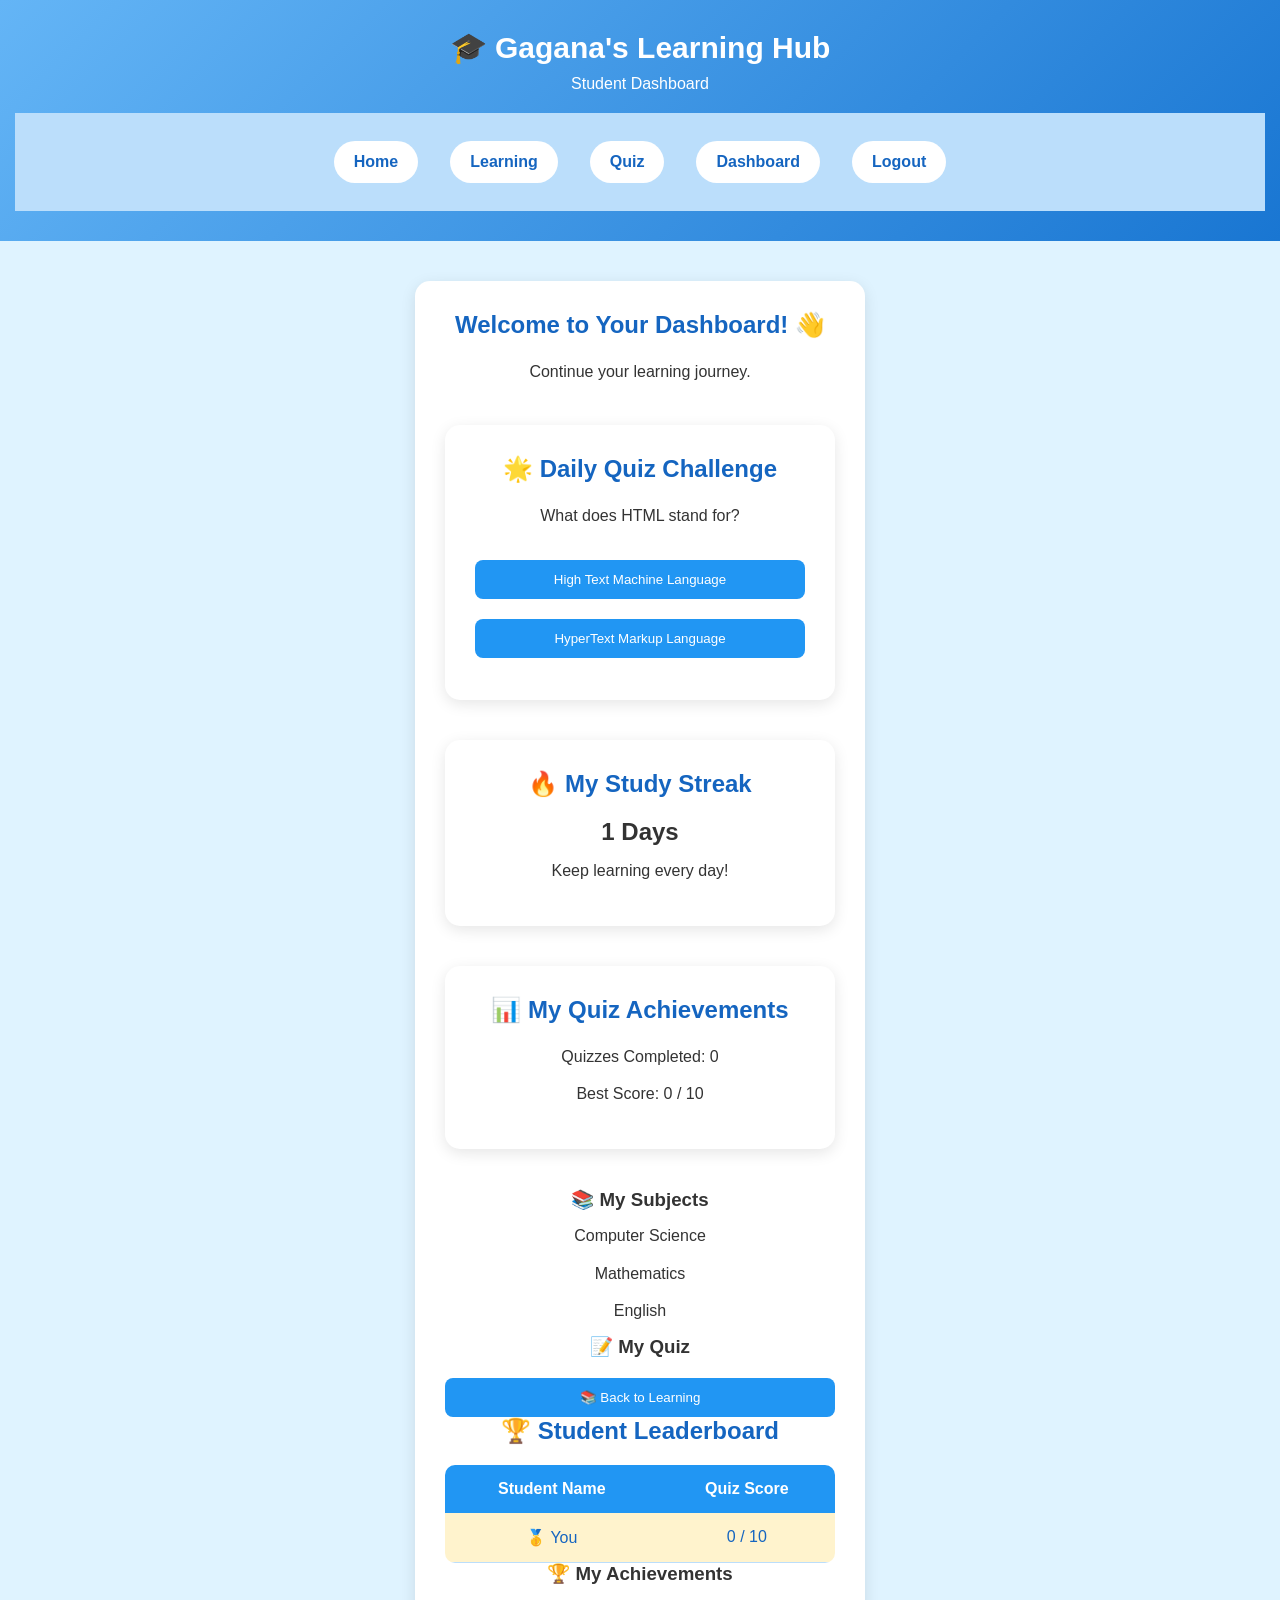
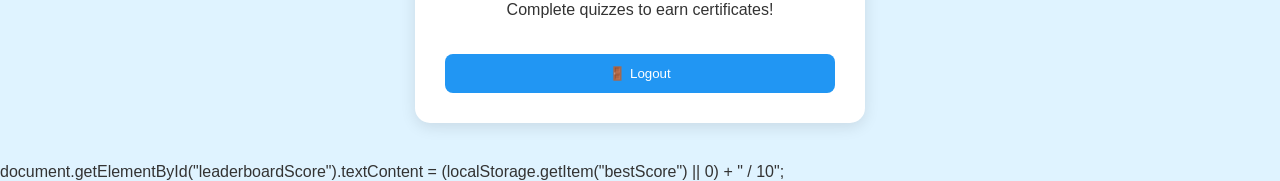
<file: dashboard.html>
<!DOCTYPE html>
<html lang="en">
<head>
    <meta charset="UTF-8">
    <meta name="viewport" content="width=device-width, initial-scale=1.0">
    <title>Student Dashboard</title>
    <link rel="stylesheet" href="style.css">
</head>

<body>

    <header>
    <h1>🎓 Gagana's Learning Hub</h1>
    <p>Student Dashboard</p>

    <nav>
        <a href="index.html">Home</a>
        <a href="learning.html">Learning</a>
        <a href="quiz.html">Quiz</a>
        <a href="dashboard.html">Dashboard</a>
        <a href="index.html">Logout</a>
    </nav>
</header>

    <section class="registration">
        <h2>Welcome to Your Dashboard! 👋</h2>
        <p>Continue your learning journey.</p>
        <div class="registration">
    <h2>🌟 Daily Quiz Challenge</h2>

    <p id="dailyQuestion">
        What does HTML stand for?
    </p>

    <button onclick="checkDailyAnswer('wrong')">
        High Text Machine Language
    </button>

    <button onclick="checkDailyAnswer('correct')">
        HyperText Markup Language
    </button>

    <p id="dailyResult"></p>
</div>
        <div class="registration">
    <h2>🔥 My Study Streak</h2>

    <h1><span id="studyStreak">0</span> Days</h1>

    <p>Keep learning every day!</p>
</div>
        <div class="registration">
    <h2>📊 My Quiz Achievements</h2>

    <p>Quizzes Completed:
        <span id="dashboardQuizCount">0</span>
    </p>

    <p>Best Score:
        <span id="dashboardBestScore">0</span> / 10
    </p>
</div>

        <h3>📚 My Subjects</h3>
        <p>Computer Science</p>
        <p>Mathematics</p>
        <p>English</p>

        <h3>📝 My Quiz</h3>
        <a href="learning.html">
    <button>📚 Back to Learning</button>
</a>
<h2>🏆 Student Leaderboard</h2>

<table class="leaderboard">
    <tr>
        <th>Student Name</th>
        <th>Quiz Score</th>
    </tr>

    <tr>
        <td>🥇 You</td>
        <td id="leaderboardScore">0 / 10</td>
    </tr>
</table>
        <h3>🏆 My Achievements</h3>
        <p>Complete quizzes to earn certificates!</p>

        <a href="index.html">
    <button>🚪 Logout</button>
</a>
    </section>
    document.getElementById("leaderboardScore").textContent =
    (localStorage.getItem("bestScore") || 0) + " / 10";
<script>
    document.getElementById("dashboardQuizCount").textContent =
        localStorage.getItem("quizCount") || 0;

    document.getElementById("dashboardBestScore").textContent =
        localStorage.getItem("bestScore") || 0;
        // Study Streak Tracker

let today = new Date();

let todayDate =
    today.getFullYear() + "-" +
    String(today.getMonth() + 1).padStart(2, "0") + "-" +
    String(today.getDate()).padStart(2, "0");

let lastVisit = localStorage.getItem("lastStudyDate");
let streak = Number(localStorage.getItem("studyStreak")) || 0;

if (lastVisit !== todayDate) {

    if (lastVisit) {
        let previous = new Date(lastVisit + "T00:00:00");
        let current = new Date(todayDate + "T00:00:00");

        let difference = Math.round(
            (current - previous) / (1000 * 60 * 60 * 24)
        );

        if (difference === 1) {
            streak++;
        } else {
            streak = 1;
        }

    } else {
        streak = 1;
    }

    localStorage.setItem("studyStreak", streak);
    localStorage.setItem("lastStudyDate", todayDate);
}

document.getElementById("studyStreak").textContent = streak;
function checkDailyAnswer(answer) {
    let today = new Date().toDateString();

    let completedDate = localStorage.getItem("dailyQuizDate");

    let result = document.getElementById("dailyResult");

    if (completedDate === today) {
        result.textContent = "You have already completed today's challenge!";
        return;
    }

    if (answer === "correct") {
        result.textContent = "🎉 Correct! Excellent work!";
        result.style.color = "green";

        localStorage.setItem("dailyQuizDate", today);
    } else {
        result.textContent = "❌ Incorrect! Try again!";
        result.style.color = "red";
    }
}
</script>
</body>
</html>
</file>
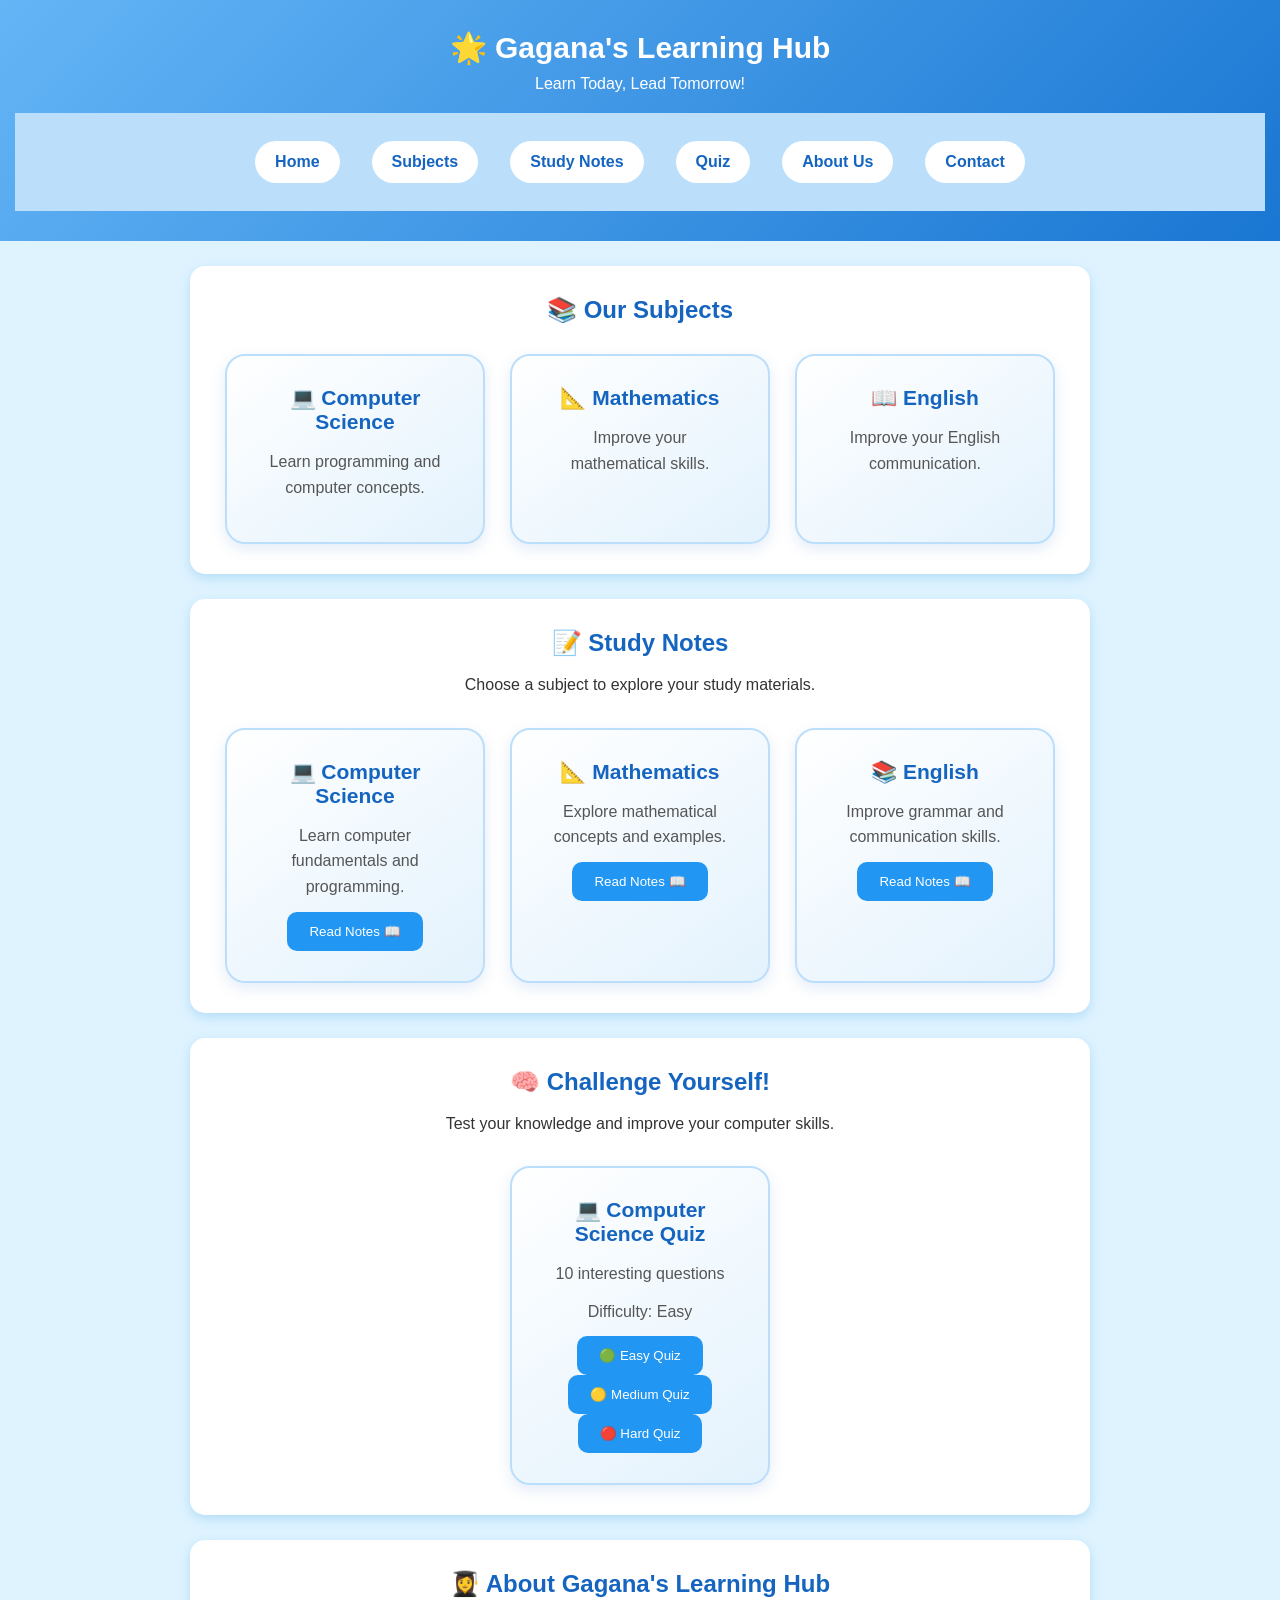
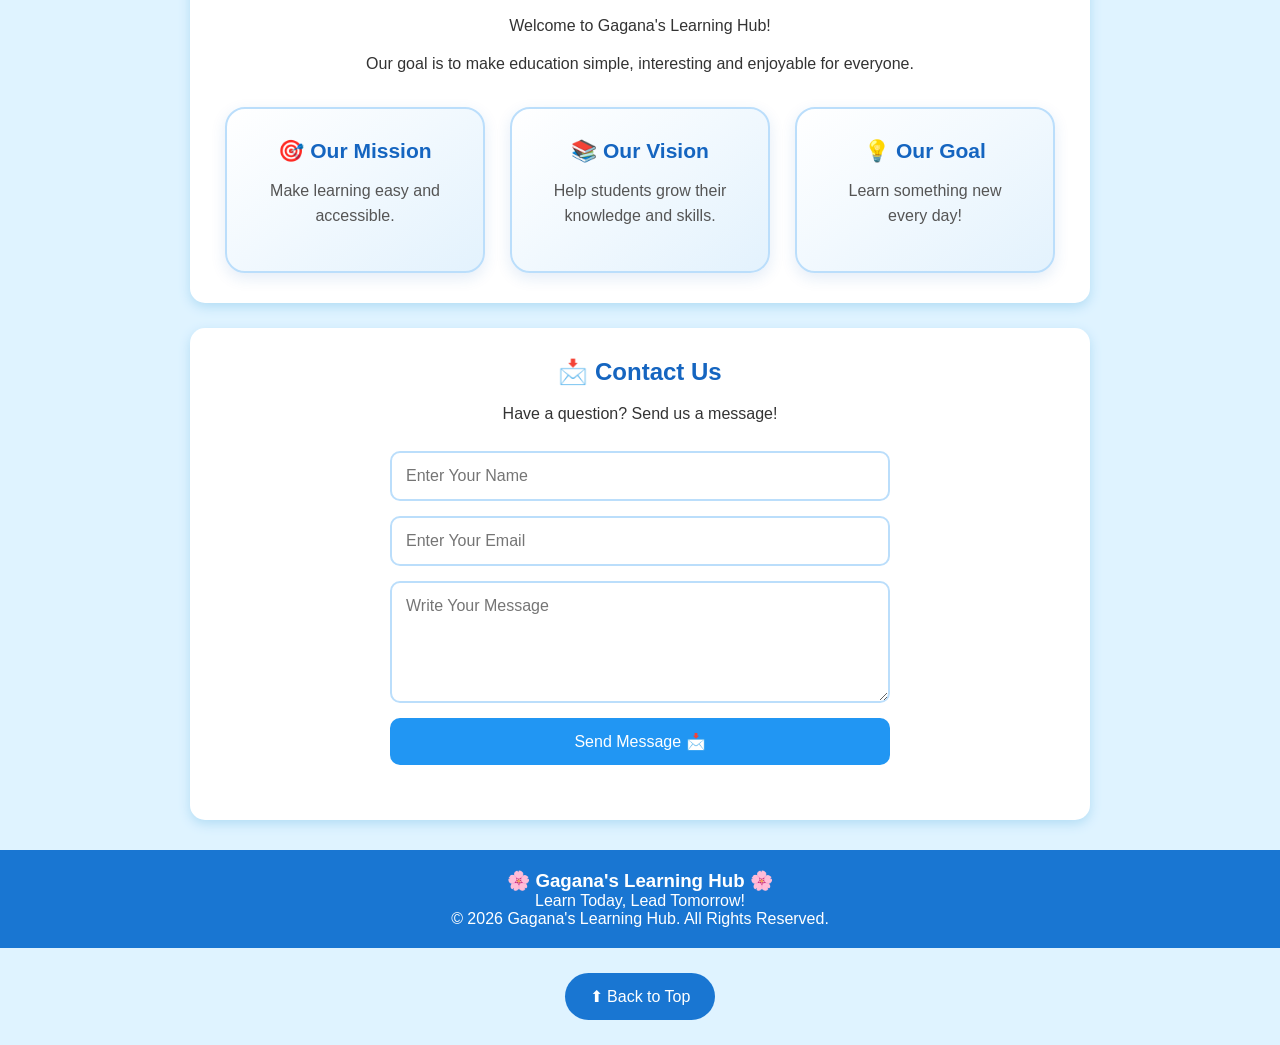
<file: learning.html>
<!DOCTYPE html>
<html lang="en">
<head>
    <meta charset="UTF-8">
    <meta name="viewport" content="width=device-width, initial-scale=1.0">
    <title>Start Learning - Gagana's Learning Hub</title>
    <link rel="stylesheet" href="style.css">
</head>

<body>

    
<header>
    <h1>🌟 Gagana's Learning Hub</h1>
    <p>Learn Today, Lead Tomorrow!</p>

    <nav>
        <a href="index.html">Home</a>
        <a href="#subjects">Subjects</a>
        <a href="#notes">Study Notes</a>
        <a href="#quiz">Quiz</a>
        <a href="#about">About Us</a>
        <a href="#contact">Contact</a>
    </nav>
</header>


    <section id="subjects">
        <h2>📚 Our Subjects</h2>

        <div class="subject-container">
            <div class="subject-card">
                <h3>💻 Computer Science</h3>
                <p>Learn programming and computer concepts.</p>
            </div>

            <div class="subject-card">
                <h3>📐 Mathematics</h3>
                <p>Improve your mathematical skills.</p>
            </div>

            <div class="subject-card">
                <h3>📖 English</h3>
                <p>Improve your English communication.</p>
            </div>
        </div>
    </section>

    
<section id="notes">
    <h2>📝 Study Notes</h2>
    <p>Choose a subject to explore your study materials.</p>

    <div class="subject-container">

        <div class="subject-card">
            <h3>💻 Computer Science</h3>
            <p>Learn computer fundamentals and programming.</p>
            <a href="https://www.w3schools.com/html/"
               target="_blank" rel="noopener noreferrer">
                <button>Read Notes 📖</button>
            </a>
        </div>

        <div class="subject-card">
            <h3>📐 Mathematics</h3>
            <p>Explore mathematical concepts and examples.</p>
            <a href="https://www.khanacademy.org/math"
               target="_blank" rel="noopener noreferrer">
                <button>Read Notes 📖</button>
            </a>
        </div>

        <div class="subject-card">
            <h3>📚 English</h3>
            <p>Improve grammar and communication skills.</p>
            <a href="https://learnenglish.britishcouncil.org/"
               target="_blank" rel="noopener noreferrer">
                <button>Read Notes 📖</button>
            </a>
        </div>

    </div>
</section>


    
<section id="quiz">
    <h2>🧠 Challenge Yourself!</h2>
    <p>Test your knowledge and improve your computer skills.</p>

    <div class="subject-container">
        <div class="subject-card">
            <h3>💻 Computer Science Quiz</h3>
            <p>10 interesting questions</p>
            <p>Difficulty: Easy</p>

            <a href="quiz.html?level=easy">
    <button>🟢 Easy Quiz</button>
</a>

<a href="quiz.html?level=medium">
    <button>🟡 Medium Quiz</button>
</a>

<a href="quiz.html?level=hard">
    <button>🔴 Hard Quiz</button>
</a>
        </div>
    </div>
</section>


    
<section id="about">
    <h2>👩‍🎓 About Gagana's Learning Hub</h2>

    <p>
        Welcome to Gagana's Learning Hub!
    </p>

    <p>
        Our goal is to make education simple,
        interesting and enjoyable for everyone.
    </p>

    <div class="subject-container">

        <div class="subject-card">
            <h3>🎯 Our Mission</h3>
            <p>Make learning easy and accessible.</p>
        </div>

        <div class="subject-card">
            <h3>📚 Our Vision</h3>
            <p>Help students grow their knowledge and skills.</p>
        </div>

        <div class="subject-card">
            <h3>💡 Our Goal</h3>
            <p>Learn something new every day!</p>
        </div>

    </div>
</section>


    
<section id="contact">
    <h2>📩 Contact Us</h2>

    <p>Have a question? Send us a message!</p>

    <form class="contact-form">

        <input type="text"
               placeholder="Enter Your Name"
               required>

        <input type="email"
               placeholder="Enter Your Email"
               required>

        <textarea placeholder="Write Your Message"
                  rows="5"
                  required></textarea>

        <button type="submit">Send Message 📩</button>

    </form>
</section>


    <footer>
        <h3>🌸 Gagana's Learning Hub 🌸</h3>
        <p>Learn Today, Lead Tomorrow!</p>
        <p>© 2026 Gagana's Learning Hub. All Rights Reserved.</p>
    </footer>
<button class="top-button"
        onclick="window.scrollTo({top: 0, behavior: 'smooth'})">
    ⬆ Back to Top
</button>
</body>
</html>
</file>
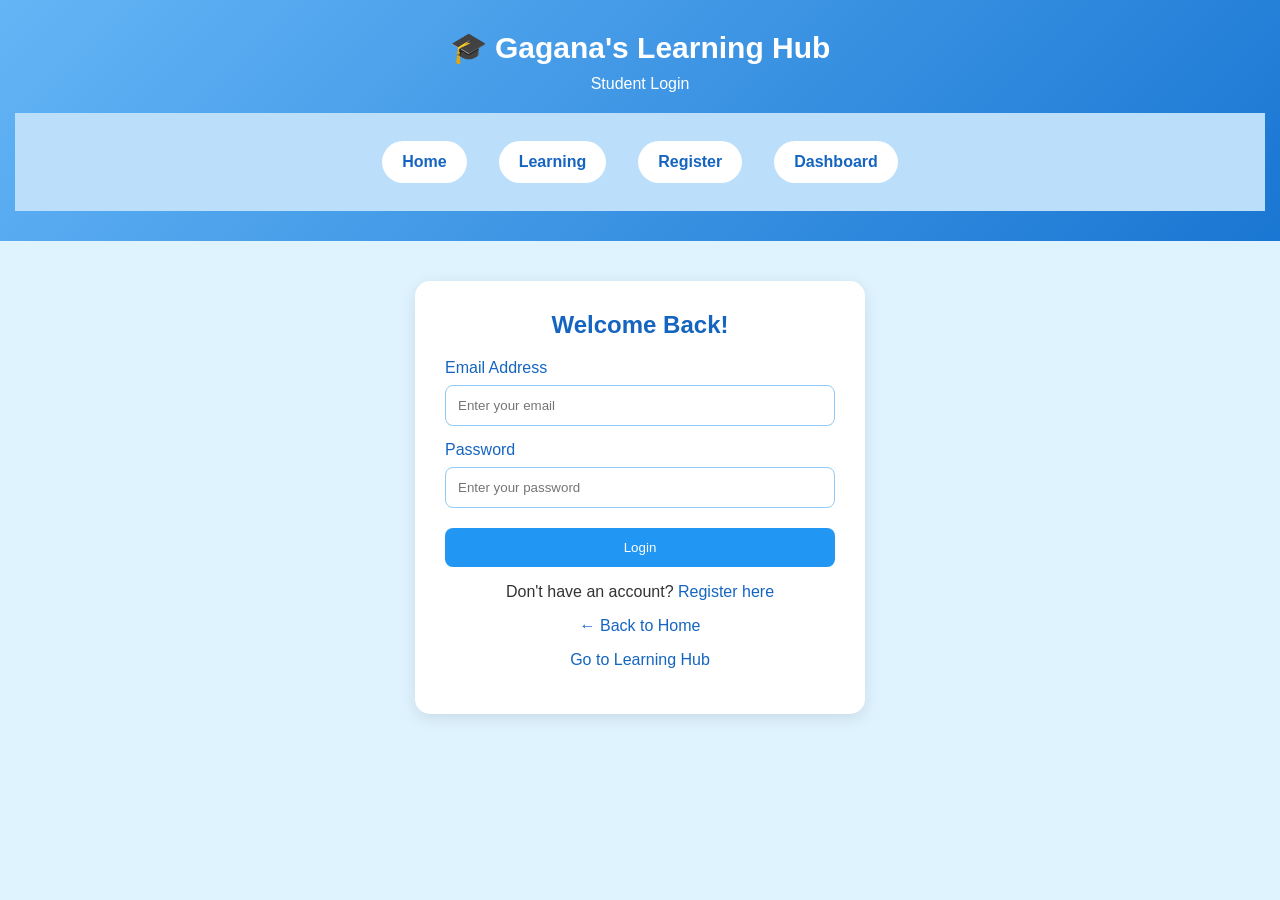
<file: login.html>
<!DOCTYPE html>
<html lang="en">
<head>
    <meta charset="UTF-8">
    <meta name="viewport" content="width=device-width, initial-scale=1.0">
    <title>Student Login - Gagana's Learning Hub</title>
    <link rel="stylesheet" href="style.css">
</head>

<body>

    <header>
    <h1>🎓 Gagana's Learning Hub</h1>
    <p>Student Login</p>

    <nav>
        <a href="index.html">Home</a>
        <a href="learning.html">Learning</a>
        <a href="register.html">Register</a>
        <a href="dashboard.html">Dashboard</a>
    </nav>
</header>

    <section class="registration">
        <h2>Welcome Back!</h2>

        <form id="loginForm">

            <label>Email Address</label>
            <input type="email" id="loginEmail"
                   placeholder="Enter your email" required>

            <label>Password</label>
            <input type="password" id="loginPassword"
                   placeholder="Enter your password" required>

            <button type="submit">Login</button>

        </form>

        <p>Don't have an account?
            <a href="register.html">Register here</a>
        </p>

        <a href="index.html">← Back to Home</a>
        <p>
    <a href="learning.html">Go to Learning Hub</a>
</p>
    </section>
<script>
document.getElementById("loginForm").addEventListener("submit", function(event) {
    event.preventDefault();

    window.location.href = "dashboard.html";
});
</script>
</body>
</html>
</file>
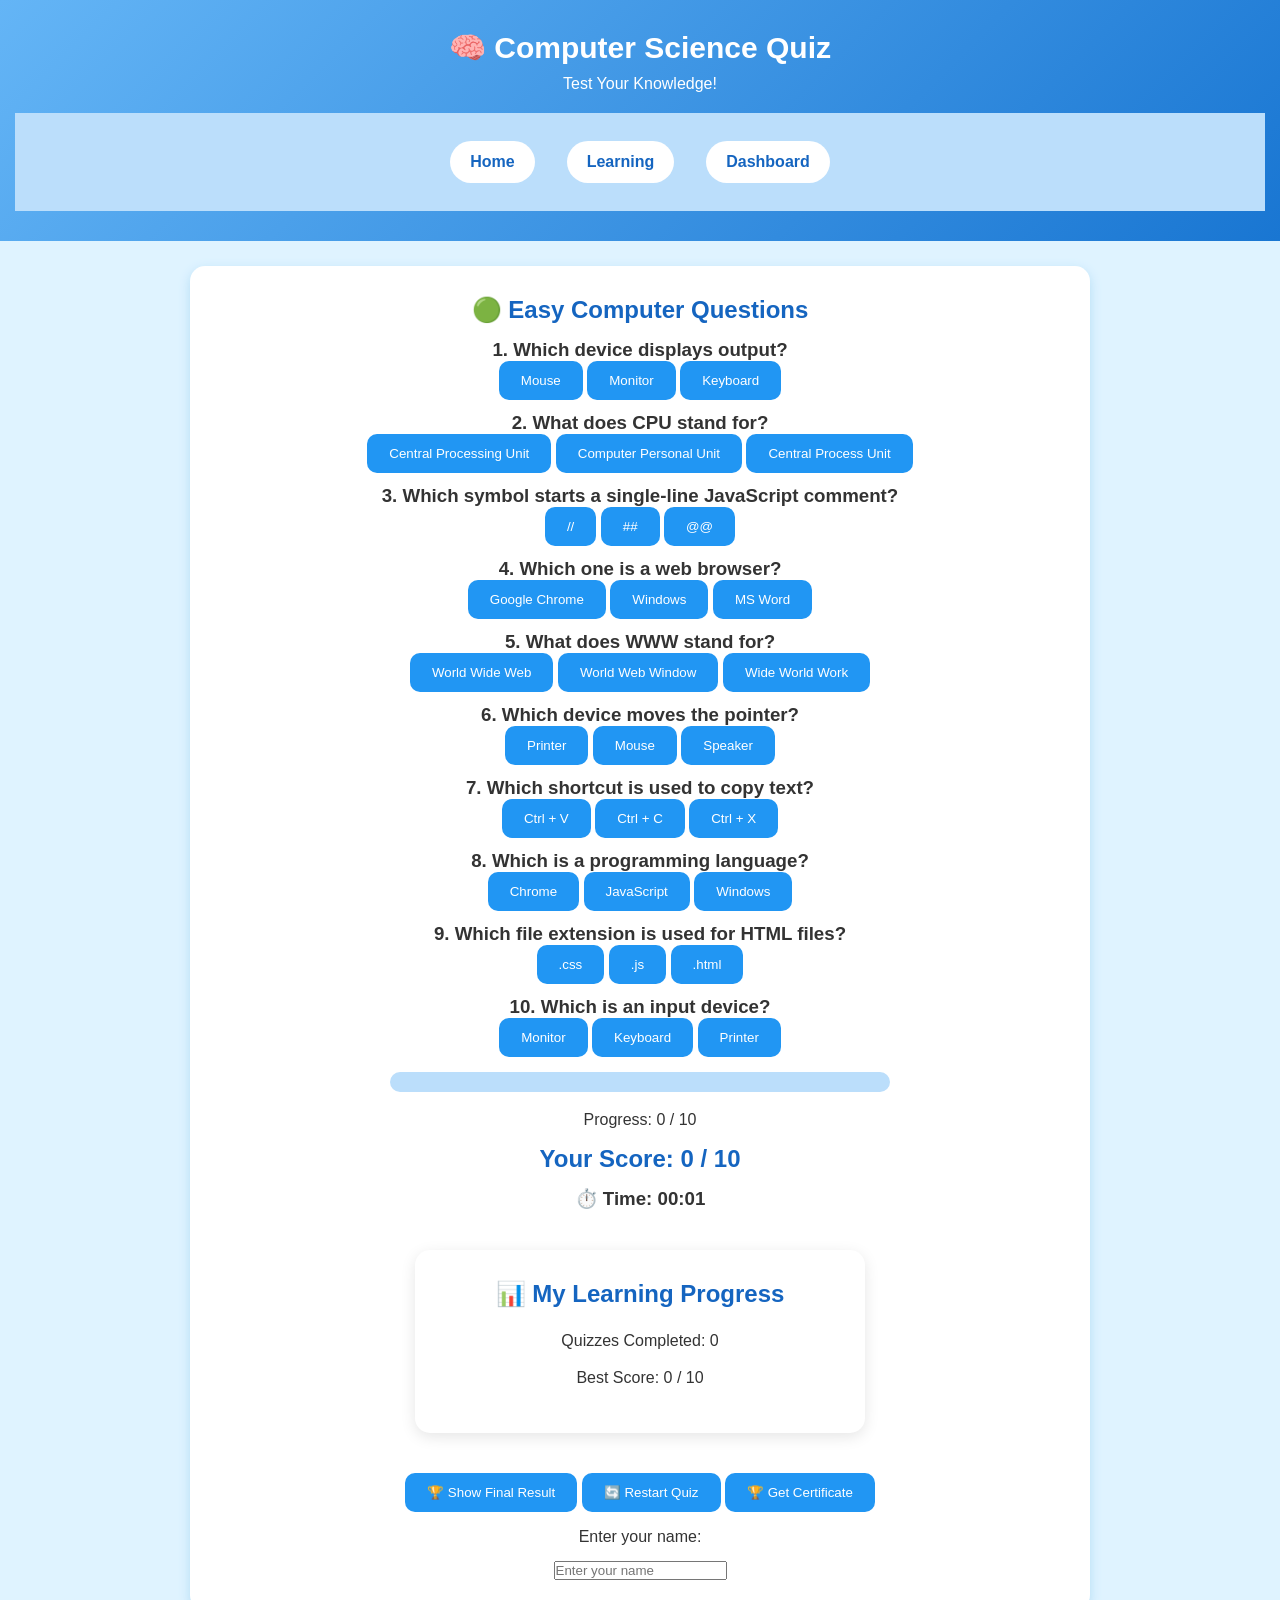
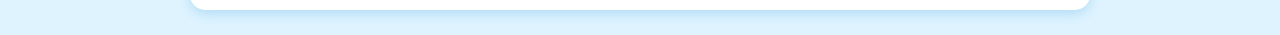
<file: quiz.html>
<!DOCTYPE html>
<html lang="en">
<head>
    <meta charset="UTF-8">
    <meta name="viewport" content="width=device-width, initial-scale=1.0">
    <title>Quiz - Gagana's Learning Hub</title>
    <link rel="stylesheet" href="style.css">
</head>

<body>

    <header>
    <h1>🧠 Computer Science Quiz</h1>
    <p>Test Your Knowledge!</p>

    <nav>
        <a href="index.html">Home</a>
        <a href="learning.html">Learning</a>
        <a href="dashboard.html">Dashboard</a>
    </nav>
</header>

    <section id="quiz">
        <h2 id="difficultyTitle">Easy Computer Questions</h2>

    <div id="questionsContainer"></div>

    <div class="progress-container">
        <div id="progressBar" class="progress-bar"></div>
    </div>
<p id="progressText">Progress: 0 / 10</p>
        <h2 id="quizScore">Your Score: 0 / 10</h2>
        <h3>⏱️ Time: <span id="timer">00:00</span></h3>
        <h3 id="finalMessage"></h3>
        <div class="registration">
    <h2>📊 My Learning Progress</h2>
    <p>Quizzes Completed: <span id="quizCount">0</span></p>
    <p>Best Score: <span id="bestScore">0</span> / 10</p>
</div>
<button onclick="showFinalResult()">🏆 Show Final Result</button>
        <button onclick="restartQuiz()">🔄 Restart Quiz</button>
        <button onclick="generateCertificate()">🏆 Get Certificate</button>
        <p>Enter your name:</p>
<input type="text" id="studentName" placeholder="Enter your name">
        <div id="certificate" style="display: none;">
    <h1>🏆 Certificate of Achievement</h1>
    <h2>Gagana's Learning Hub</h2>
    <p>This certificate is proudly presented to</p>

    <p>For successfully completing the Computer Science Quiz!</p>
    <h3 id="certificateScore"></h3>
    <button onclick="window.print()">🖨️ Print Certificate</button>
</div>
    </section>

    <script src="script.js"></script>

</body>
</html>
</file>
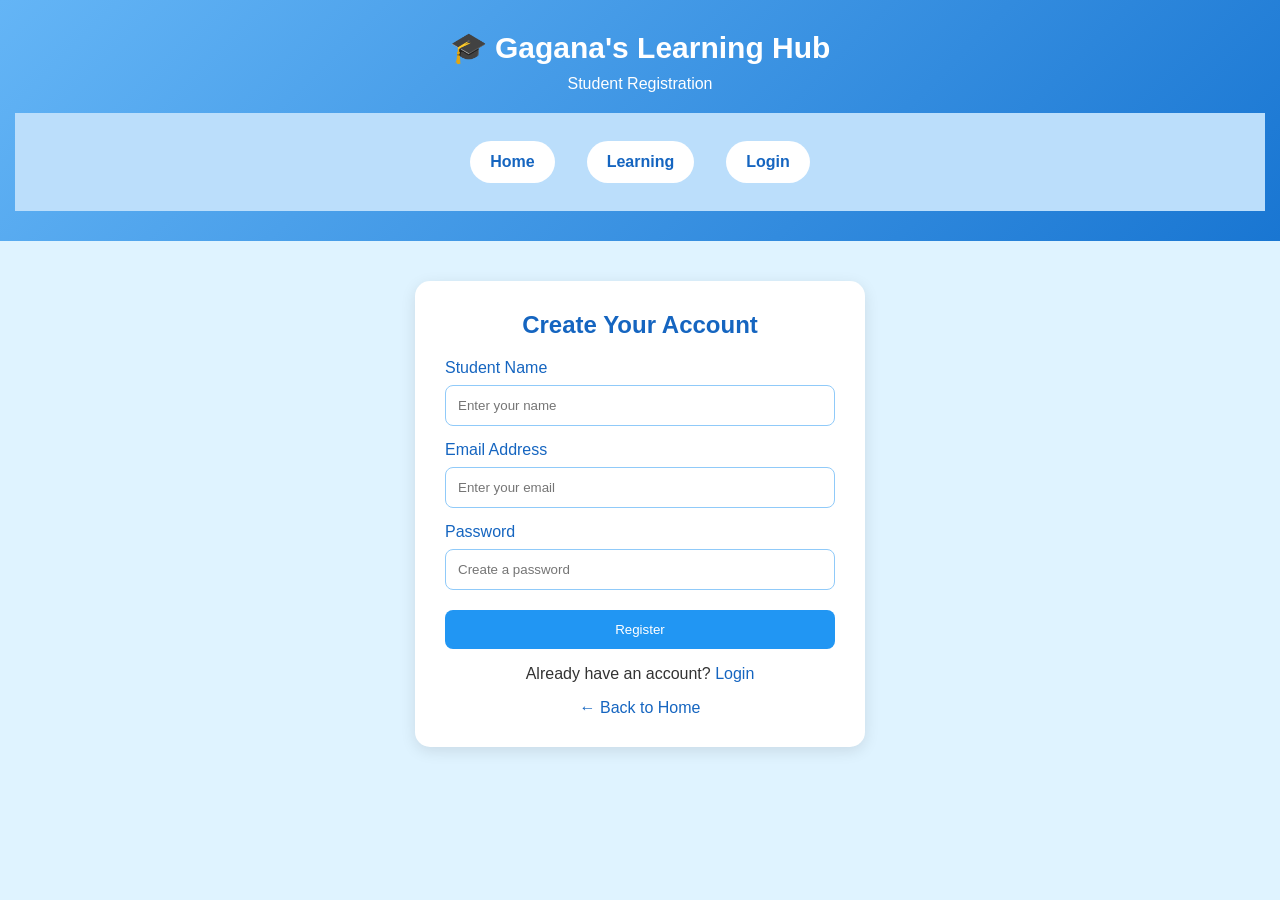
<file: register.html>
<!DOCTYPE html>
<html lang="en">
<head>
    <meta charset="UTF-8">
    <meta name="viewport" content="width=device-width, initial-scale=1.0">
    <title>Student Registration - Gagana's Learning Hub</title>
    <link rel="stylesheet" href="style.css">
</head>

<body>

    <header>
    <h1>🎓 Gagana's Learning Hub</h1>
    <p>Student Registration</p>

    <nav>
        <a href="index.html">Home</a>
        <a href="learning.html">Learning</a>
        <a href="login.html">Login</a>
    </nav>
</header>

    <section class="registration">
        <h2>Create Your Account</h2>

        <form id="registrationForm">

            <label>Student Name</label>
            <input type="text" id="studentName"
                   placeholder="Enter your name" required>

            <label>Email Address</label>
            <input type="email" id="studentEmail"
                   placeholder="Enter your email" required>

            <label>Password</label>
            <input type="password" id="studentPassword"
                   placeholder="Create a password" required>

            <button type="submit">Register</button>

        </form>
        <p id="registerMessage"></p>

        <p>Already have an account? <a href="login.html">Login</a></p>

        <a href="index.html">← Back to Home</a>
    </section>
<script>
document.getElementById("registrationForm").addEventListener("submit", function(event) {
    event.preventDefault();

    document.getElementById("registerMessage").textContent =
        "Registration form submitted successfully! (Demo only)";
});
</script>
</body>
</html>
</file>
<file: style.css>
* {
    margin: 0;
    padding: 0;
    box-sizing: border-box;
}

body {
    font-family: Arial, sans-serif;
    background: #DFF3FF !important;
    color: #333;
}

header {
    background: linear-gradient(135deg, #64B5F6, #1976D2);
    color: white;
    text-align: center;
    padding: 30px 15px;
}

header h1 {
    color: white;
    font-size: 30px;
    margin-bottom: 10px;
}

nav {
    background: #BBDEFB;
    padding: 18px;
    text-align: center;
}

nav a {
    text-decoration: none;
    color: #1565C0;
    font-weight: bold;
    margin: 10px;
    display: inline-block;
}

section {
    background: white;
    margin: 25px auto;
    padding: 30px;
    width: 90%;
    max-width: 900px;
    border-radius: 15px;
    box-shadow: 0 4px 12px #B3DDF5;
    text-align: center;
}

section h2 {
    color: #1565C0;
    margin-bottom: 15px;
}

section p {
    margin: 12px;
    line-height: 1.6;
}

.hero {
    width: 100%;
    max-width: none;
    min-height: 80vh;
    margin: 0;
    padding: 50px 20px;
    border-radius: 0;
    box-shadow: none;
    display: flex;
    align-items: center;
    justify-content: center;
    flex-wrap: wrap;
    gap: 30px;
    background: linear-gradient(135deg, #B3E5FC, #E1F5FE);
}

.hero-content {
    max-width: 550px;
}

.hero-content h1 {
    color: #1565C0;
    font-size: 38px;
    margin-bottom: 20px;
}

.hero-content h2 {
    color: #2196F3;
}

.hero-content p {
    font-size: 18px;
    line-height: 1.7;
}

.hero-image img {
    width: 100%;
    max-width: 350px;
    border-radius: 20px;
}

.start-button {
    display: inline-block;
    background: #1976D2;
    color: white;
    padding: 15px 30px;
    border-radius: 30px;
    text-decoration: none;
    font-size: 18px;
    font-weight: bold;
    margin-top: 20px;
}

.start-button:hover {
    background: #0D47A1;
}

.subject-container {
    display: flex;
    justify-content: center;
    gap: 25px;
    flex-wrap: wrap;
    margin-top: 25px;
}

.subject-card {
    background: white;
    width: 250px;
    padding: 25px;
    border-radius: 15px;
    box-shadow: 0 4px 10px #B3DDF5;
    transition: 0.3s;
}

.subject-card:hover {
    transform: translateY(-8px);
}

.subject-card h3 {
    color: #1565C0;
    margin-bottom: 15px;
}

button {
    background: #2196F3;
    color: white;
    padding: 12px 22px;
    border: none;
    border-radius: 10px;
    cursor: pointer;
}

button:hover {
    background: #1565C0;
}

footer {
    background: #1976D2;
    color: white;
    text-align: center;
    padding: 20px;
    margin-top: 30px;
}

footer h3 {
    color: white;
}

@media (max-width: 600px) {
    header h1 {
        font-size: 23px;
    }

    .hero-content h1 {
        font-size: 28px;
    }
}

/* Professional Navigation Menu */

header nav {
    margin-top: 20px;
    display: flex;
    justify-content: center;
    flex-wrap: wrap;
    gap: 12px;
}

header nav a {
    color: #1565C0;
    background-color: white;
    text-decoration: none;
    padding: 12px 20px;
    border-radius: 25px;
    font-weight: bold;
    transition: all 0.3s ease;
}

header nav a:hover {
    background-color: #1565C0;
    color: white;
    transform: translateY(-4px);
}

/* Level 2 - Professional Subject Cards */

.subject-container {
    display: flex;
    justify-content: center;
    flex-wrap: wrap;
    gap: 25px;
    margin-top: 30px;
}

.subject-card {
    width: 260px;
    background: linear-gradient(145deg, #FFFFFF, #E3F2FD);
    border: 2px solid #BBDEFB;
    border-radius: 20px;
    padding: 30px 20px;
    text-align: center;
    box-shadow: 0 5px 15px rgba(21, 101, 192, 0.12);
    transition: 0.3s ease;
}

.subject-card:hover {
    transform: translateY(-10px);
    box-shadow: 0 12px 25px rgba(21, 101, 192, 0.2);
}

.subject-card h3 {
    color: #1565C0;
    font-size: 21px;
    margin-bottom: 15px;
}

.subject-card p {
    color: #555;
    line-height: 1.6;
}

/* Contact Form Design */

.contact-form {
    max-width: 500px;
    margin: 25px auto;
    display: flex;
    flex-direction: column;
    gap: 15px;
}

.contact-form input,
.contact-form textarea {
    width: 100%;
    padding: 14px;
    border: 2px solid #BBDEFB;
    border-radius: 10px;
    font-size: 16px;
    font-family: Arial, sans-serif;
}

.contact-form input:focus,
.contact-form textarea:focus {
    outline: none;
    border-color: #2196F3;
}

.contact-form button {
    padding: 14px;
    font-size: 16px;
}
.top-button {
    display: block;
    margin: 25px auto;
    padding: 14px 25px;
    background: #1976D2;
    color: white;
    border: none;
    border-radius: 25px;
    cursor: pointer;
    font-size: 16px;
    transition: 0.3s;
}

.top-button:hover {
    background: #0D47A1;
    transform: translateY(-4px);
}
.hero-content {
    animation: fadeIn 1.5s ease-in-out;
}

@keyframes fadeIn {
    from {
        opacity: 0;
        transform: translateY(30px);
    }
    to {
        opacity: 1;
        transform: translateY(0);
    }
}
.progress-container {
    width: 80%;
    max-width: 500px;
    height: 20px;
    background: #BBDEFB;
    border-radius: 20px;
    margin: 15px auto;
    overflow: hidden;
}

.progress-bar {
    width: 0%;
    height: 100%;
    background: linear-gradient(90deg, #42A5F5, #1565C0);
    border-radius: 20px;
    transition: width 0.4s ease;
}
#certificate {
    background: white;
    border: 5px double #2196F3;
    border-radius: 15px;
    padding: 30px;
    margin: 30px auto;
    max-width: 650px;
    text-align: center;
    box-shadow: 0 4px 15px rgba(0, 0, 0, 0.1);
}

#certificate h1 {
    color: #1565C0;
}

#certificate h2 {
    color: #42A5F5;
}

#certificate p {
    font-size: 18px;
    color: #333;
}

#certificateScore {
    color: #1565C0;
    font-size: 24px;
}
@media print {
    body * {
        visibility: hidden;
    }

    #certificate,
    #certificate * {
        visibility: visible;
    }

    #certificate {
        display: block !important;
        position: absolute;
        left: 0;
        top: 0;
        width: 90%;
        box-shadow: none;
    }

    #certificate button {
        display: none;
    }
}
.registration {
    max-width: 450px;
    margin: 40px auto;
    padding: 30px;
    background: white;
    border-radius: 15px;
    box-shadow: 0 4px 15px rgba(0, 0, 0, 0.1);
    text-align: center;
}

.registration h2 {
    color: #1565C0;
    margin-bottom: 20px;
}

.registration label {
    display: block;
    text-align: left;
    margin-top: 15px;
    color: #1565C0;
}

.registration input {
    width: 100%;
    padding: 12px;
    margin-top: 8px;
    border: 1px solid #90CAF9;
    border-radius: 8px;
    box-sizing: border-box;
}

.registration button {
    width: 100%;
    margin-top: 20px;
    padding: 12px;
    background: #2196F3;
    color: white;
    border: none;
    border-radius: 8px;
    cursor: pointer;
}

.registration button:hover {
    background: #1565C0;
}

.registration a {
    color: #1565C0;
    text-decoration: none;
}
/* Dark Mode */

.dark-mode {
    background-color: #121212;
    color: white;
}

.dark-mode header {
    background-color: #263238;
    color: white;
}

.dark-mode section {
    background-color: #263238;
    color: white;
}

.dark-mode h1,
.dark-mode h2,
.dark-mode h3 {
    color: #90CAF9;
}

.dark-mode p {
    color: white;
}
.dark-mode .registration {
    background-color: #263238;
    color: white;
}

.dark-mode .registration h2,
.dark-mode .registration h3 {
    color: #90CAF9;
}

.dark-mode .registration p,
.dark-mode .registration span {
    color: white;
}
/* Leaderboard Design */

.leaderboard {
    width: 100%;
    border-collapse: collapse;
    margin-top: 20px;
    background-color: white;
    color: #1565C0;
    border-radius: 10px;
    overflow: hidden;
}

.leaderboard th {
    background-color: #2196F3;
    color: white;
    padding: 15px;
}

.leaderboard td {
    padding: 15px;
    text-align: center;
    border-bottom: 1px solid #BBDEFB;
}

.leaderboard tr:nth-child(2) {
    background-color: #FFF3CD;
}

.dark-mode .leaderboard {
    background-color: #263238;
    color: white;
}

.dark-mode .leaderboard td {
    border-bottom: 1px solid #607D8B;
}
</file>
